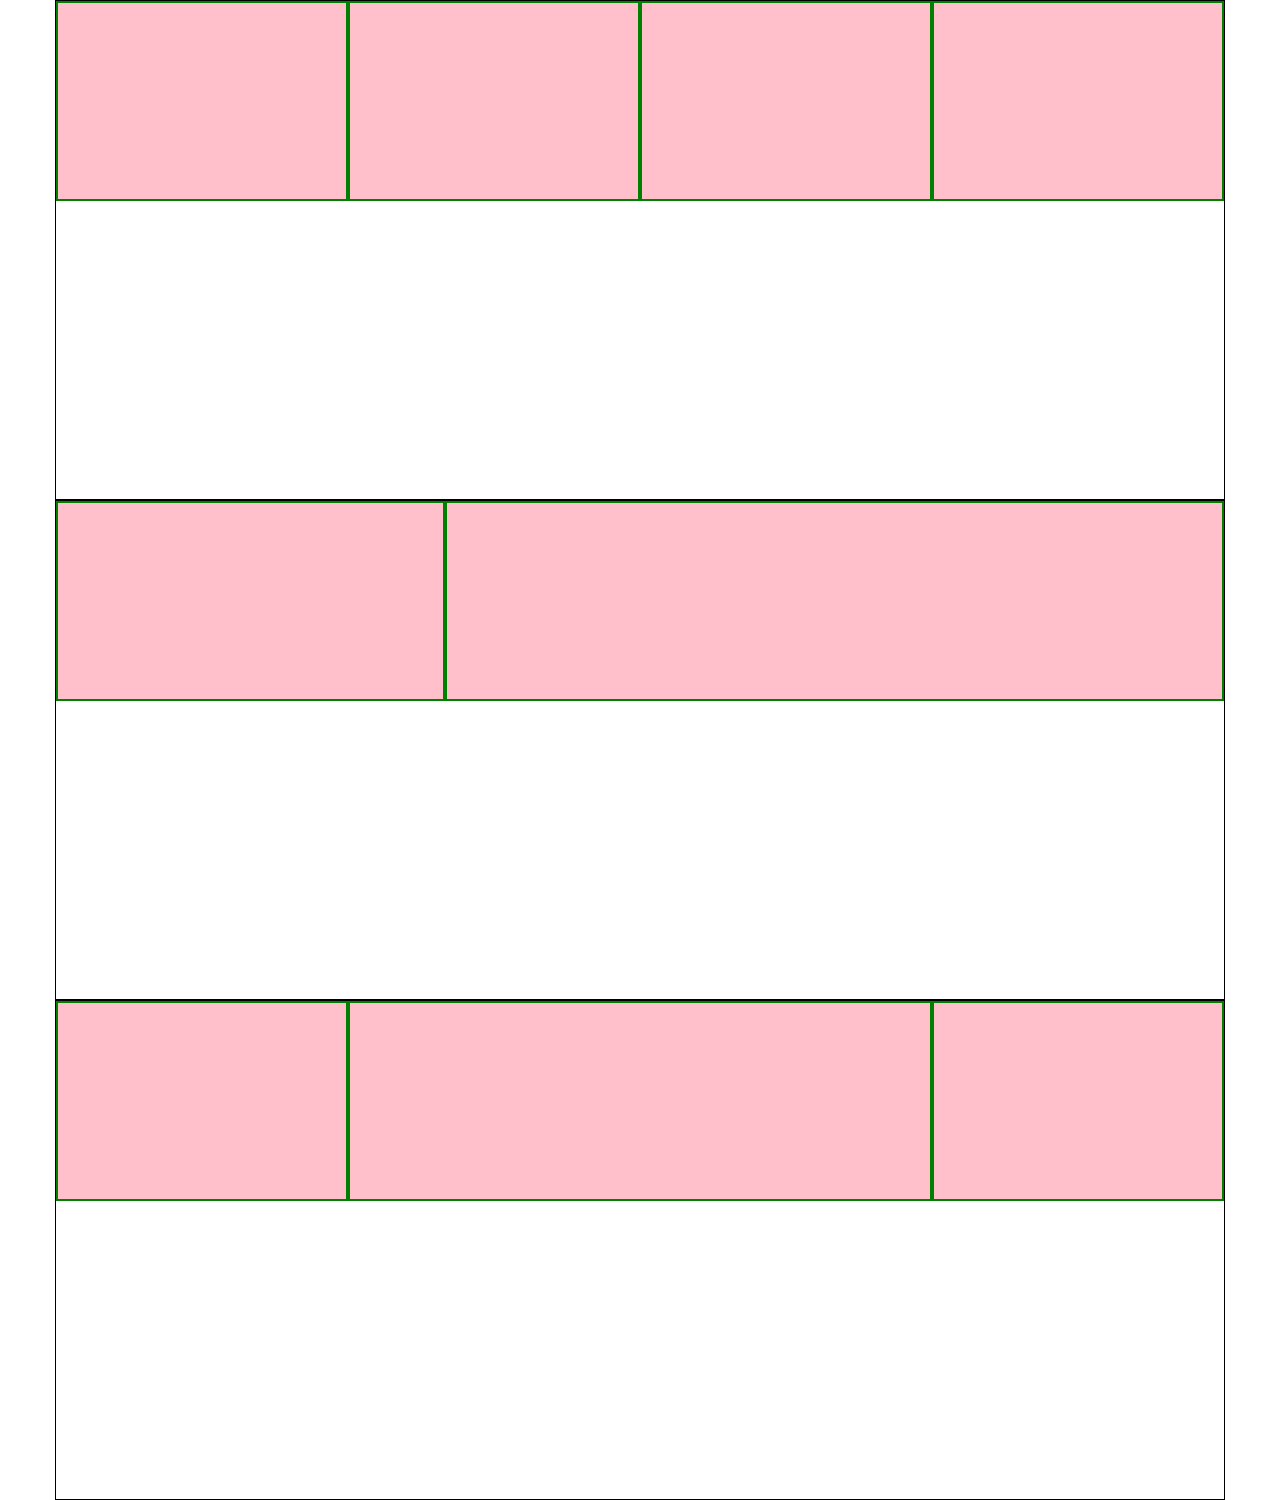
<file: 12-bool/index.html>
<!DOCTYPE html>
<html lang="en">
  <head>
    <meta charset="UTF-8" />
    <meta name="viewport" content="width=device-width, initial-scale=1.0" />
    <title>12 bool</title>

    <link rel="stylesheet" href="./css/12-bool.css" />

    <link rel="stylesheet" href="./css/style.css" />
  </head>
  <body>
    <section>
      <div class="container">
        <div class="row">
          <div class="col-12 col-md-6 col-lg-3"></div>
          <div class="col-12 col-md-6 col-lg-3"></div>
          <div class="col-12 col-md-6 col-lg-3"></div>
          <div class="col-12 col-md-6 col-lg-3"></div>
        </div>
      </div>
    </section>

    <section>
      <div class="container">
        <div class="row">
          <div class="col-4"></div>
          <div class="col-8"></div>
        </div>
      </div>
    </section>

    <section>
      <div class="container">
        <div class="row">
          <div class="col-3"></div>
          <div class="col-6"></div>
          <div class="col-3"></div>
        </div>
      </div>
    </section>
  </body>
</html>
</file>
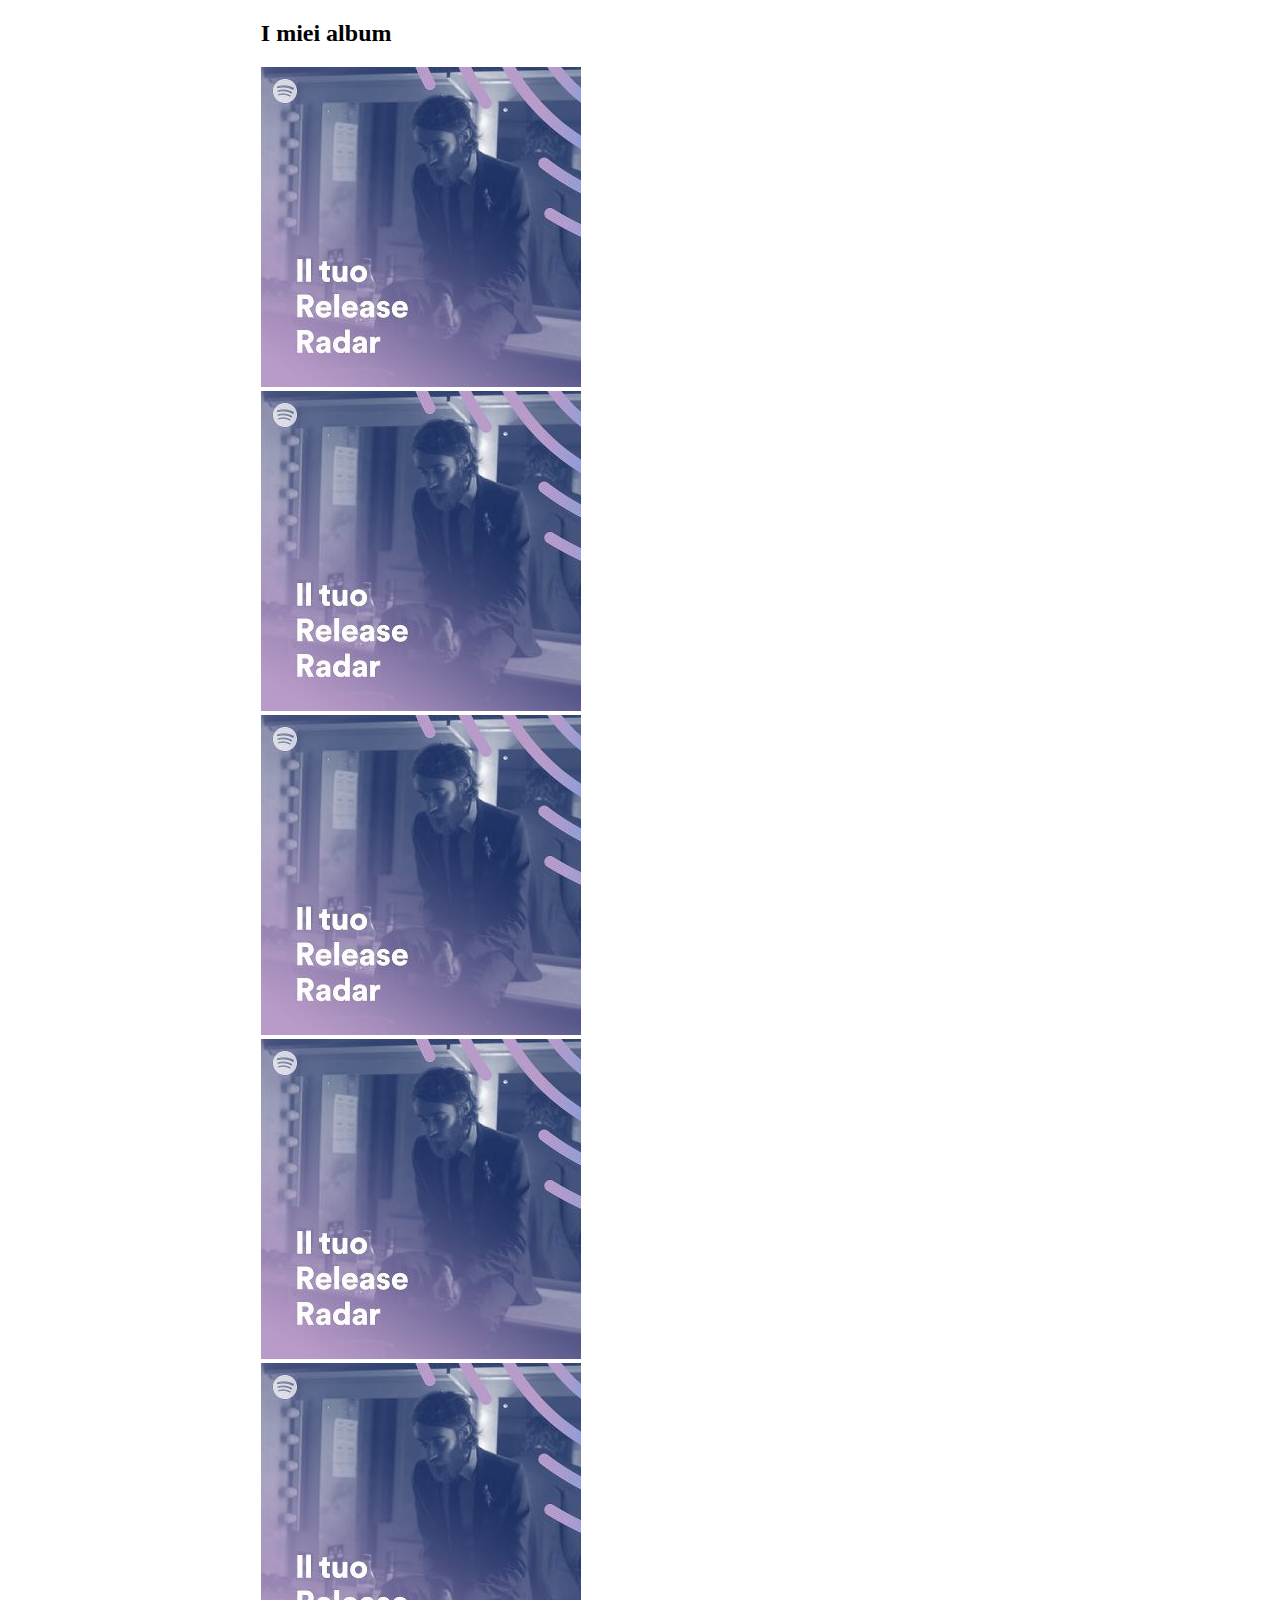
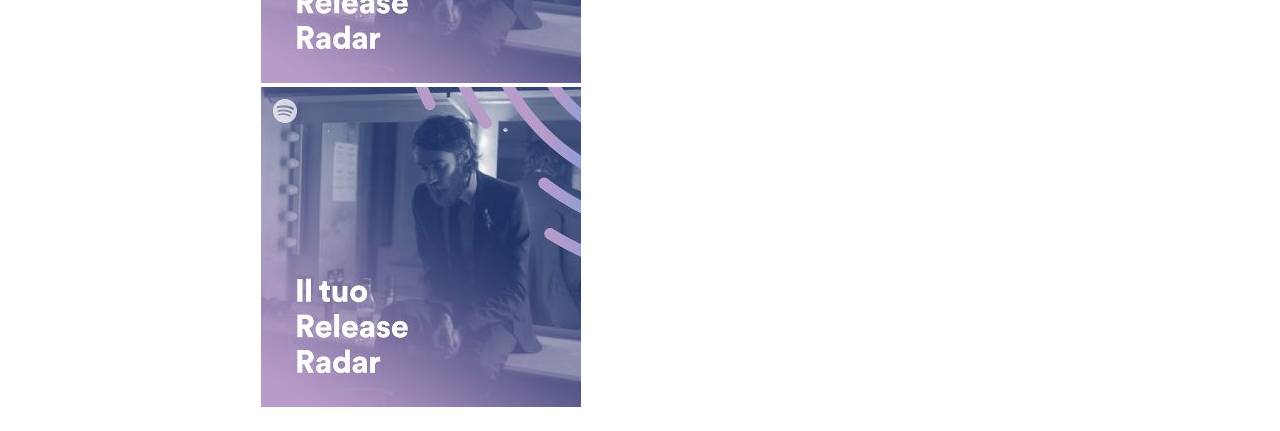
<file: albums-grid/index.html>
<!DOCTYPE html>
<html lang="en">
  <head>
    <meta charset="UTF-8" />
    <meta http-equiv="X-UA-Compatible" content="IE=edge" />
    <meta name="viewport" content="width=device-width, initial-scale=1.0" />
    <title>Document</title>
    <!-- Bootstrap -->
    <link
      href="https://cdn.jsdelivr.net/npm/bootstrap@5.3.0-alpha1/dist/css/bootstrap.min.css"
      rel="stylesheet"
      integrity="sha384-GLhlTQ8iRABdZLl6O3oVMWSktQOp6b7In1Zl3/Jr59b6EGGoI1aFkw7cmDA6j6gD"
      crossorigin="anonymous"
    />

    <!-- Custom styles -->
    <link rel="stylesheet" href="css/style.css" />
  </head>
  <body>
    <main>
      <section>
        <div class="ms_container">
          <div class="container-fluid">
            <h2>I miei album</h2>
            <div class="row g-3">
              <div class="col-6 col-md-3 col-lg-2">
                <div class="album-card">
                  <img src="img/radar.jpeg" alt="" />
                </div>
              </div>
              <div class="col-6 col-md-3 col-lg-2">
                <div class="album-card">
                  <img src="img/radar.jpeg" alt="" />
                </div>
              </div>
              <div class="col-6 col-md-3 col-lg-2">
                <div class="album-card">
                  <img src="img/radar.jpeg" alt="" />
                </div>
              </div>
              <div class="col-6 col-md-3 col-lg-2">
                <div class="album-card">
                  <img src="img/radar.jpeg" alt="" />
                </div>
              </div>
              <div class="col-6 col-md-3 col-lg-2">
                <div class="album-card">
                  <img src="img/radar.jpeg" alt="" />
                </div>
              </div>
              <div class="col-6 col-md-3 col-lg-2">
                <div class="album-card">
                  <img src="img/radar.jpeg" alt="" />
                </div>
              </div>
            </div>
          </div>
        </div>
      </section>

      <section>
        <div class="ms-container">
            <div class="container-fluid">
                <h2></h2>
            </div>
        </div>
      </section>
    </main>
  </body>
</html>
</file>
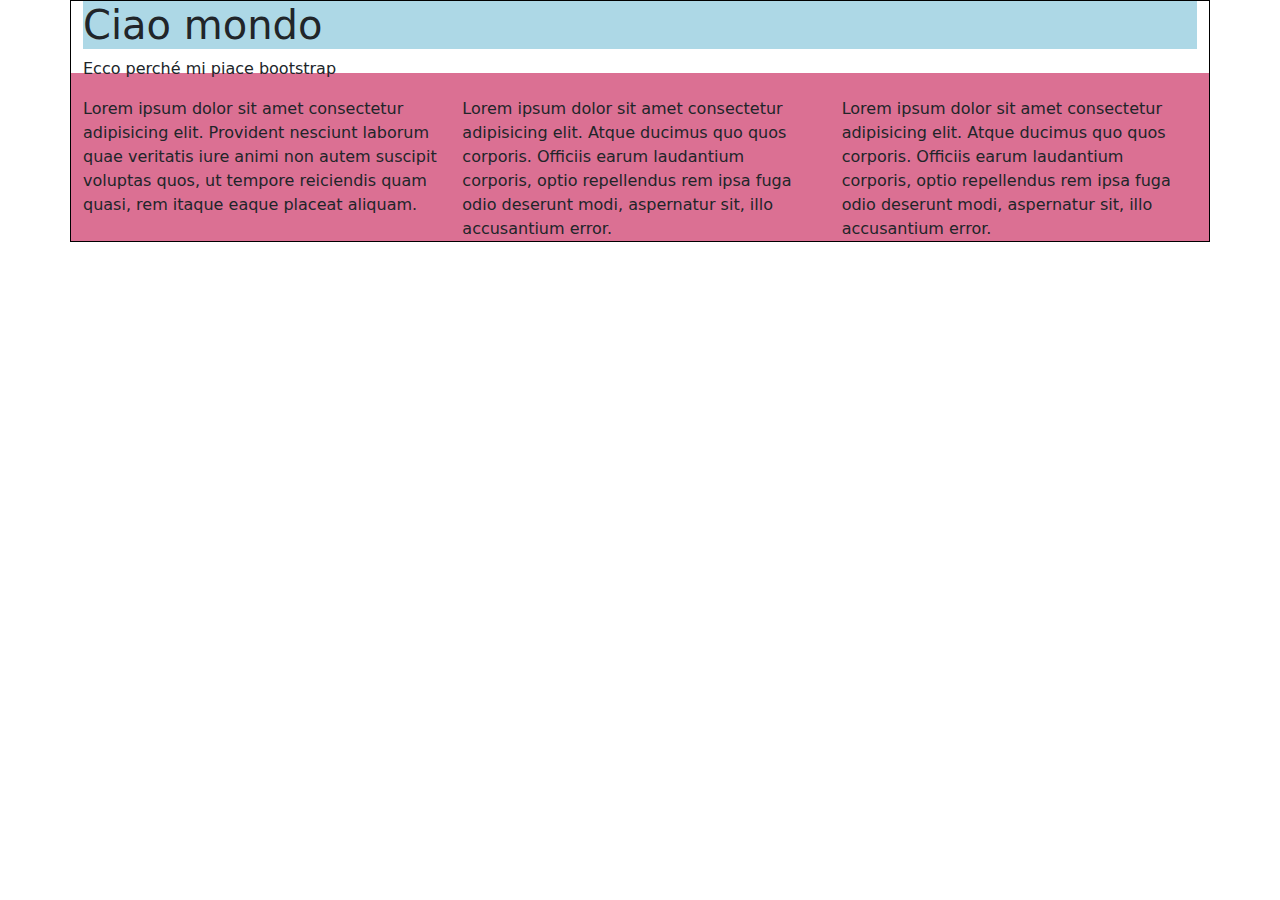
<file: bootstrap-intro/index.html>
<!DOCTYPE html>
<html lang="en">
  <head>
    <meta charset="UTF-8" />
    <meta name="viewport" content="width=device-width, initial-scale=1.0" />
    <title>Document</title>

    <!-- Bootstrap -->
    <link
      href="https://cdn.jsdelivr.net/npm/bootstrap@5.3.3/dist/css/bootstrap.min.css"
      rel="stylesheet"
      integrity="sha384-QWTKZyjpPEjISv5WaRU9OFeRpok6YctnYmDr5pNlyT2bRjXh0JMhjY6hW+ALEwIH"
      crossorigin="anonymous"
    />

    <!-- Custom styles -->
    <link rel="stylesheet" href="css/style.css" />
  </head>
  <body>
    <section>
      <div class="container ms_container">
        <h1 class="ms_title">Ciao mondo</h1>
        <p>Ecco perché mi piace bootstrap</p>

        <div class="row g-4 ms_row">
          <div class="col-12 col-md-4">
            Lorem ipsum dolor sit amet consectetur adipisicing elit. Provident
            nesciunt laborum quae veritatis iure animi non autem suscipit
            voluptas quos, ut tempore reiciendis quam quasi, rem itaque eaque
            placeat aliquam.
          </div>
          <div class="col-12 col-md-4">
            Lorem ipsum dolor sit amet consectetur adipisicing elit. Atque
            ducimus quo quos corporis. Officiis earum laudantium corporis, optio
            repellendus rem ipsa fuga odio deserunt modi, aspernatur sit, illo
            accusantium error.
          </div>
          <div class="col-12 col-md-4">
            Lorem ipsum dolor sit amet consectetur adipisicing elit. Atque
            ducimus quo quos corporis. Officiis earum laudantium corporis, optio
            repellendus rem ipsa fuga odio deserunt modi, aspernatur sit, illo
            accusantium error.
          </div>
        </div>
      </div>
    </section>
  </body>
</html>
</file>
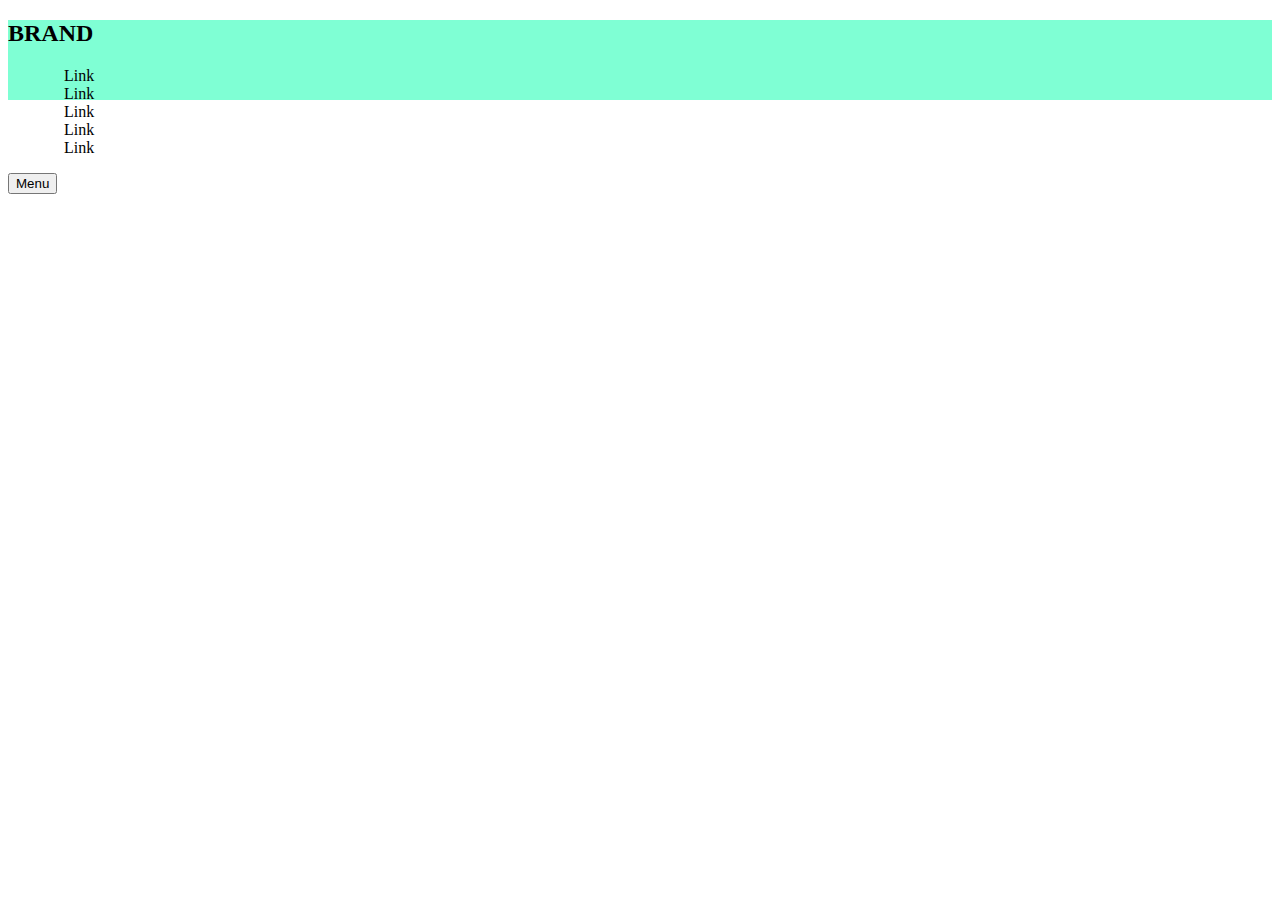
<file: header/index.html>
<!DOCTYPE html>
<html lang="en">
<head>
    <meta charset="UTF-8">
    <meta http-equiv="X-UA-Compatible" content="IE=edge">
    <meta name="viewport" content="width=device-width, initial-scale=1.0">
    <title>Document</title>
    <!-- Bootstrap -->
    <link href="https://cdn.jsdelivr.net/npm/bootstrap@5.3.0-alpha1/dist/css/bootstrap.min.css" rel="stylesheet" integrity="sha384-GLhlTQ8iRABdZLl6O3oVMWSktQOp6b7In1Zl3/Jr59b6EGGoI1aFkw7cmDA6j6gD" crossorigin="anonymous">

    <!-- Custom styles -->
    <link rel="stylesheet" href="css/style.css">
</head>
<body>
    <header>
        <div class="container h-100">
            <div class="row h-100 align-items-center">
                <div class="col-10 col-lg-4">
                    <h2>BRAND</h2>
                </div>
                <div class="col-2 col-lg-8">
                    <!-- Headermenu -->
                    <nav class="d-none d-lg-block">
                        <ul class="ms_menu-list d-flex justify-content-end">
                            <li>Link</li>
                            <li>Link</li>
                            <li>Link</li>
                            <li>Link</li>
                            <li>Link</li>
                        </ul>
                    </nav>
                    <!-- /Headermenu -->

                    <!-- Hamburger menu -->
                    <div class="hamburger-menu d-lg-none">
                        <button>Menu</button>
                    </div>
                    <!-- /Hamburger menu -->
                </div>
            </div>
        </div>
    </header>
</body>
</html>
</file>
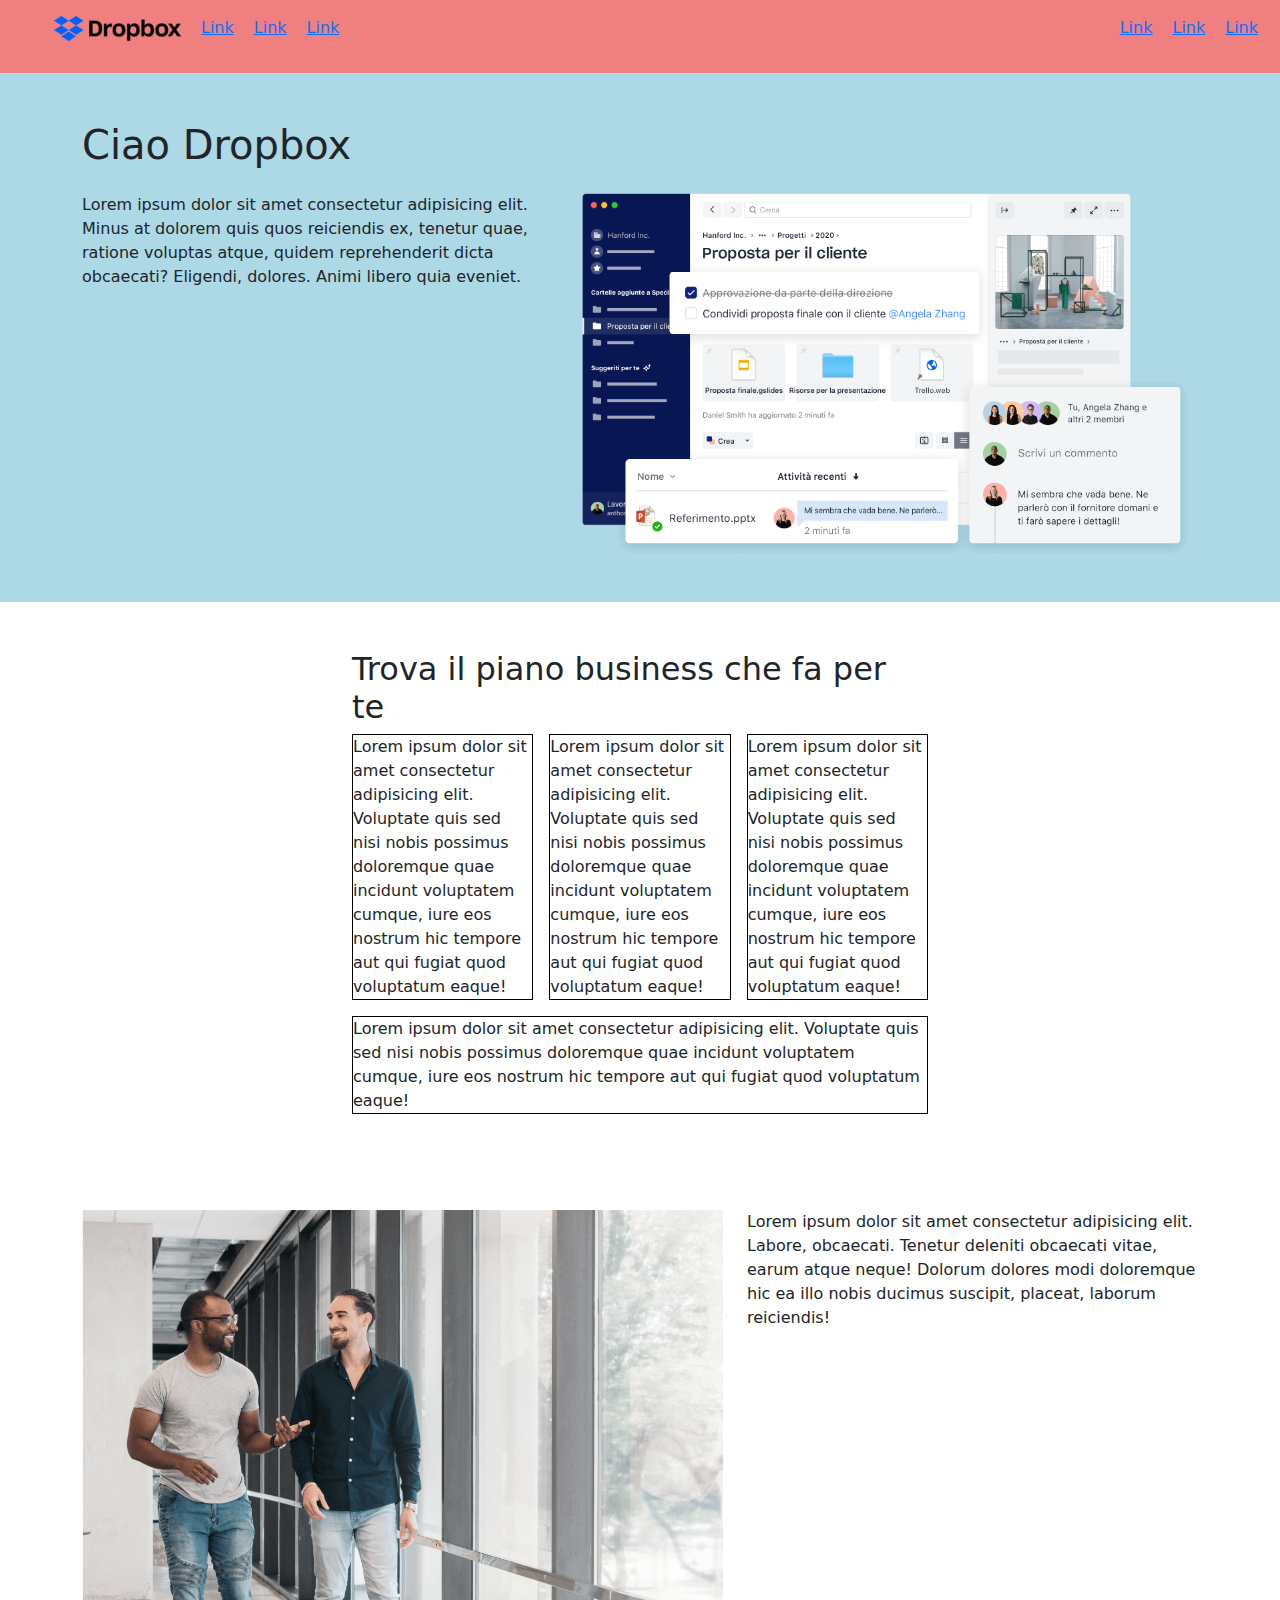
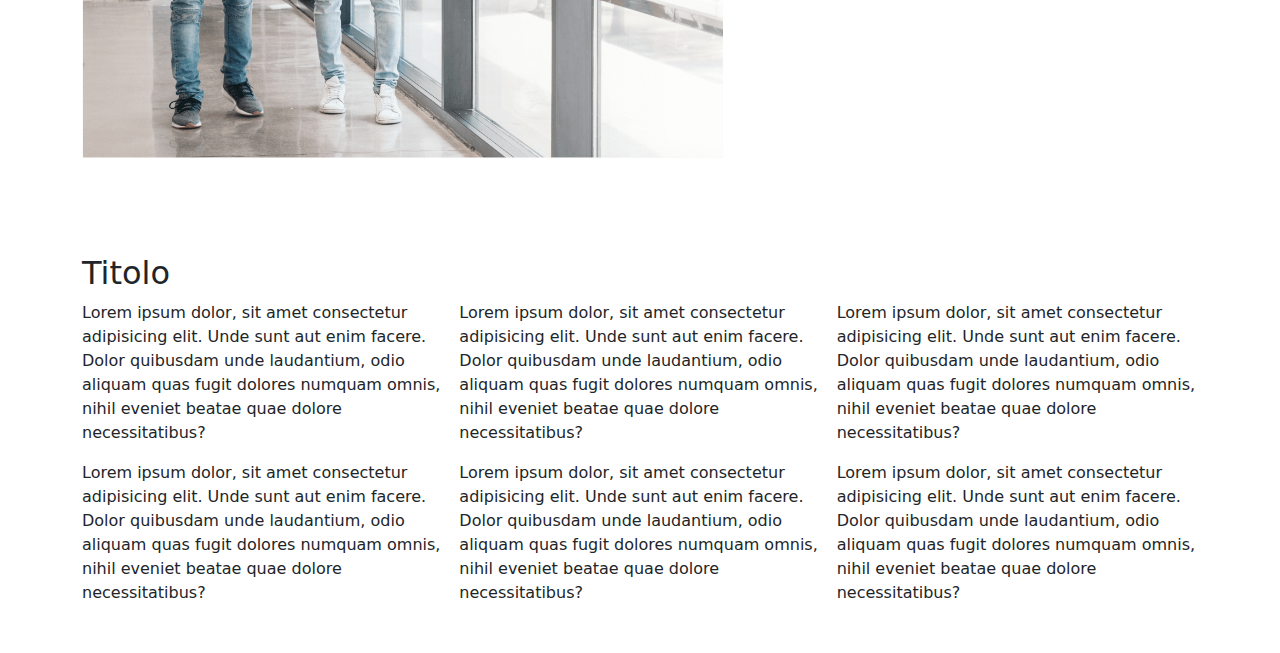
<file: layout-example/index.html>
<!DOCTYPE html>
<html lang="en">
  <head>
    <meta charset="UTF-8" />
    <meta name="viewport" content="width=device-width, initial-scale=1.0" />
    <title>Document</title>
    <!-- Bootstrap -->
    <link
      href="https://cdn.jsdelivr.net/npm/bootstrap@5.3.3/dist/css/bootstrap.min.css"
      rel="stylesheet"
      integrity="sha384-QWTKZyjpPEjISv5WaRU9OFeRpok6YctnYmDr5pNlyT2bRjXh0JMhjY6hW+ALEwIH"
      crossorigin="anonymous"
    />

    <!-- Custom styles -->
    <link rel="stylesheet" href="./css/style.css" />
  </head>
  <body>
    <!-- Header -->
    <header class="ms_header">
      <div class="container-fluid">
        <div class="d-flex justify-content-end justify-content-md-between py-3">
          <!-- Left nav -->
          <ul class="d-none d-md-flex ms_header-nav">
            <li>
              <a href="">
                <img src="./img/logo-small.png" alt="" />
              </a>
            </li>
            <li><a href="">Link</a></li>
            <li><a href="">Link</a></li>
            <li><a href="">Link</a></li>
          </ul>

          <!-- Right nav -->
          <ul class="d-none d-md-flex ms_header-nav">
            <li><a href="">Link</a></li>
            <li><a href="">Link</a></li>
            <li><a href="">Link</a></li>
          </ul>

          <button class="d-md-none">Menu</button>
        </div>
      </div>
    </header>
    <!-- /Header -->

    <!-- Main -->
    <main>
      <!-- Hero -->
      <section class="ms_hero py-5">
        <div class="container">
          <h1 class="mb-4">Ciao Dropbox</h1>
          <div class="row flex-row-reverse">
            <div class="col-12 col-md-7">
              <img src="./img/jumbo.png" alt="" />
            </div>
            <div class="col-12 col-md-5">
              Lorem ipsum dolor sit amet consectetur adipisicing elit. Minus at
              dolorem quis quos reiciendis ex, tenetur quae, ratione voluptas
              atque, quidem reprehenderit dicta obcaecati? Eligendi, dolores.
              Animi libero quia eveniet.
            </div>
          </div>
        </div>
      </section>
      <!-- /Hero -->

      <!-- Plans section -->
      <section class="py-5">
        <div class="ms_container">
          <div class="container-fluid">
            <h2>Trova il piano business che fa per te</h2>
            <div class="row g-3">
              <div class="col-12 col-lg-4">
                <div class="ms_card">
                  Lorem ipsum dolor sit amet consectetur adipisicing elit.
                  Voluptate quis sed nisi nobis possimus doloremque quae
                  incidunt voluptatem cumque, iure eos nostrum hic tempore aut
                  qui fugiat quod voluptatum eaque!
                </div>
              </div>
              <div class="col-12 col-lg-4">
                <div class="ms_card">
                  Lorem ipsum dolor sit amet consectetur adipisicing elit.
                  Voluptate quis sed nisi nobis possimus doloremque quae
                  incidunt voluptatem cumque, iure eos nostrum hic tempore aut
                  qui fugiat quod voluptatum eaque!
                </div>
              </div>
              <div class="col-12 col-lg-4">
                <div class="ms_card">
                  Lorem ipsum dolor sit amet consectetur adipisicing elit.
                  Voluptate quis sed nisi nobis possimus doloremque quae
                  incidunt voluptatem cumque, iure eos nostrum hic tempore aut
                  qui fugiat quod voluptatum eaque!
                </div>
              </div>
              <div class="col-12">
                <div class="ms_card">
                  Lorem ipsum dolor sit amet consectetur adipisicing elit.
                  Voluptate quis sed nisi nobis possimus doloremque quae
                  incidunt voluptatem cumque, iure eos nostrum hic tempore aut
                  qui fugiat quod voluptatum eaque!
                </div>
              </div>
            </div>
          </div>
        </div>
      </section>
      <!-- /Plans section -->

      <!-- Partner section -->
      <section class="py-5">
        <div class="container">
          <div class="row">
            <div class="col-12 col-md-7">
              <img src="./img/partner.png" alt="" />
            </div>
            <div class="col-12 col-md-5">
              Lorem ipsum dolor sit amet consectetur adipisicing elit. Labore,
              obcaecati. Tenetur deleniti obcaecati vitae, earum atque neque!
              Dolorum dolores modi doloremque hic ea illo nobis ducimus
              suscipit, placeat, laborum reiciendis!
            </div>
          </div>
        </div>
      </section>
      <!-- /Partner section -->

      <!-- Operations section -->
      <section class="py-5">
        <div class="container">
          <h2>Titolo</h2>
          <div class="row g-3">
            <div class="col-12 col-md-6 col-lg-4">
              Lorem ipsum dolor, sit amet consectetur adipisicing elit. Unde
              sunt aut enim facere. Dolor quibusdam unde laudantium, odio
              aliquam quas fugit dolores numquam omnis, nihil eveniet beatae
              quae dolore necessitatibus?
            </div>
            <div class="col-12 col-md-6 col-lg-4">
              Lorem ipsum dolor, sit amet consectetur adipisicing elit. Unde
              sunt aut enim facere. Dolor quibusdam unde laudantium, odio
              aliquam quas fugit dolores numquam omnis, nihil eveniet beatae
              quae dolore necessitatibus?
            </div>
            <div class="col-12 col-md-6 col-lg-4">
              Lorem ipsum dolor, sit amet consectetur adipisicing elit. Unde
              sunt aut enim facere. Dolor quibusdam unde laudantium, odio
              aliquam quas fugit dolores numquam omnis, nihil eveniet beatae
              quae dolore necessitatibus?
            </div>
            <div class="col-12 col-md-6 col-lg-4">
              Lorem ipsum dolor, sit amet consectetur adipisicing elit. Unde
              sunt aut enim facere. Dolor quibusdam unde laudantium, odio
              aliquam quas fugit dolores numquam omnis, nihil eveniet beatae
              quae dolore necessitatibus?
            </div>
            <div class="col-12 col-md-6 col-lg-4">
              Lorem ipsum dolor, sit amet consectetur adipisicing elit. Unde
              sunt aut enim facere. Dolor quibusdam unde laudantium, odio
              aliquam quas fugit dolores numquam omnis, nihil eveniet beatae
              quae dolore necessitatibus?
            </div>
            <div class="col-12 col-md-6 col-lg-4">
              Lorem ipsum dolor, sit amet consectetur adipisicing elit. Unde
              sunt aut enim facere. Dolor quibusdam unde laudantium, odio
              aliquam quas fugit dolores numquam omnis, nihil eveniet beatae
              quae dolore necessitatibus?
            </div>
          </div>
        </div>
      </section>
      <!-- /Operations section -->
    </main>
    <!-- /Main -->
  </body>
</html>
</file>
<file: 12-bool/css/12-bool.css>
* {
  padding: 0;
  margin: 0;
  box-sizing: border-box;
}

.container {
  max-width: 1170px;
  margin: 0 auto;
}

.row {
  display: flex;
  flex-direction: row;
  flex-wrap: wrap;
}

[class^="col-"] {
  flex-grow: 0;
  flex-shrink: 0;
}

.col-1 {
  flex-basis: calc(100% / 12 * 1);
  max-width: calc(100% / 12 * 1);
}

.col-2 {
  flex-basis: calc(100% / 12 * 2);
  max-width: calc(100% / 12 * 2);
}

.col-3 {
  flex-basis: calc(100% / 12 * 3);
  max-width: calc(100% / 12 * 3);
}

.col-4 {
  flex-basis: calc(100% / 12 * 4);
  max-width: calc(100% / 12 * 4);
}

.col-5 {
  flex-basis: calc(100% / 12 * 5);
  max-width: calc(100% / 12 * 5);
}

.col-6 {
  flex-basis: calc(100% / 12 * 6);
  max-width: calc(100% / 12 * 6);
}

.col-7 {
  flex-basis: calc(100% / 12 * 7);
  max-width: calc(100% / 12 * 7);
}

.col-8 {
  flex-basis: calc(100% / 12 * 8);
  max-width: calc(100% / 12 * 8);
}

.col-9 {
  flex-basis: calc(100% / 12 * 9);
  max-width: calc(100% / 12 * 9);
}

.col-10 {
  flex-basis: calc(100% / 12 * 10);
  max-width: calc(100% / 12 * 10);
}

.col-11 {
  flex-basis: calc(100% / 12 * 11);
  max-width: calc(100% / 12 * 11);
}

.col-12 {
  flex-basis: calc(100% / 12 * 12);
  max-width: calc(100% / 12 * 12);
}

/* Tablet */
@media screen and (min-width: 768px) {
  .col-md-1 {
    flex-basis: calc(100% / 12 * 1);
    max-width: calc(100% / 12 * 1);
  }

  .col-md-2 {
    flex-basis: calc(100% / 12 * 2);
    max-width: calc(100% / 12 * 2);
  }

  .col-md-3 {
    flex-basis: calc(100% / 12 * 3);
    max-width: calc(100% / 12 * 3);
  }

  .col-md-4 {
    flex-basis: calc(100% / 12 * 4);
    max-width: calc(100% / 12 * 4);
  }

  .col-md-5 {
    flex-basis: calc(100% / 12 * 5);
    max-width: calc(100% / 12 * 5);
  }

  .col-md-6 {
    flex-basis: calc(100% / 12 * 6);
    max-width: calc(100% / 12 * 6);
  }

  .col-md-7 {
    flex-basis: calc(100% / 12 * 7);
    max-width: calc(100% / 12 * 7);
  }

  .col-md-8 {
    flex-basis: calc(100% / 12 * 8);
    max-width: calc(100% / 12 * 8);
  }

  .col-md-9 {
    flex-basis: calc(100% / 12 * 9);
    max-width: calc(100% / 12 * 9);
  }

  .col-md-10 {
    flex-basis: calc(100% / 12 * 10);
    max-width: calc(100% / 12 * 10);
  }

  .col-md-11 {
    flex-basis: calc(100% / 12 * 11);
    max-width: calc(100% / 12 * 11);
  }

  .col-md-12 {
    flex-basis: calc(100% / 12 * 12);
    max-width: calc(100% / 12 * 12);
  }
}

@media screen and (min-width: 1024px) {
  .col-lg-1 {
    flex-basis: calc(100% / 12 * 1);
    max-width: calc(100% / 12 * 1);
  }

  .col-lg-2 {
    flex-basis: calc(100% / 12 * 2);
    max-width: calc(100% / 12 * 2);
  }

  .col-lg-3 {
    flex-basis: calc(100% / 12 * 3);
    max-width: calc(100% / 12 * 3);
  }

  .col-lg-4 {
    flex-basis: calc(100% / 12 * 4);
    max-width: calc(100% / 12 * 4);
  }

  .col-lg-5 {
    flex-basis: calc(100% / 12 * 5);
    max-width: calc(100% / 12 * 5);
  }

  .col-lg-6 {
    flex-basis: calc(100% / 12 * 6);
    max-width: calc(100% / 12 * 6);
  }

  .col-lg-7 {
    flex-basis: calc(100% / 12 * 7);
    max-width: calc(100% / 12 * 7);
  }

  .col-lg-8 {
    flex-basis: calc(100% / 12 * 8);
    max-width: calc(100% / 12 * 8);
  }

  .col-lg-9 {
    flex-basis: calc(100% / 12 * 9);
    max-width: calc(100% / 12 * 9);
  }

  .col-lg-10 {
    flex-basis: calc(100% / 12 * 10);
    max-width: calc(100% / 12 * 10);
  }

  .col-lg-11 {
    flex-basis: calc(100% / 12 * 11);
    max-width: calc(100% / 12 * 11);
  }

  .col-lg-12 {
    flex-basis: calc(100% / 12 * 12);
    max-width: calc(100% / 12 * 12);
  }
}
</file>
<file: 12-bool/css/style.css>
.container {
  min-height: 500px;
  border: 1px solid black;
}

.row {
  background-color: pink;
  min-height: 200px;
}


[class^="col-"] {
  border: 2px solid green;
  min-height: 200px;
}
</file>
<file: bootstrap-intro/css/style.css>
.ms_container {
  border: 1px solid black;
}

.ms_title {
  background-color: lightblue;
}

.ms_row {
  background-color: palevioletred;
}
</file>
<file: layout-example/css/style.css>
img {
  max-width: 100%;
}

.ms_header {
  background-color: lightcoral;
}

.ms_header-nav {
  list-style-type: none;
}

.ms_header-nav li {
  margin: 0 10px;
}

.ms_hero {
  background-color: lightblue;
}

.ms_card {
  border: 1px solid black;
}

.ms_container {
  width: 100%;
  max-width: 600px;
  margin: 0 auto;
}
</file>
<file: albums-grid/css/style.css>
/* RESET */
img {
    max-width: 100%;
}

.ms_container {
    width: 60%;
    margin: 0 auto;
}
</file>
<file: header/css/style.css>
/* RESET */
img {
    max-width: 100%;
}

header {
    height: 80px;
    background-color: aquamarine;
}

.ms_menu-list {
    list-style-type: none;
}

.ms_menu-list li {
    margin-left: 1rem;
}
</file>
